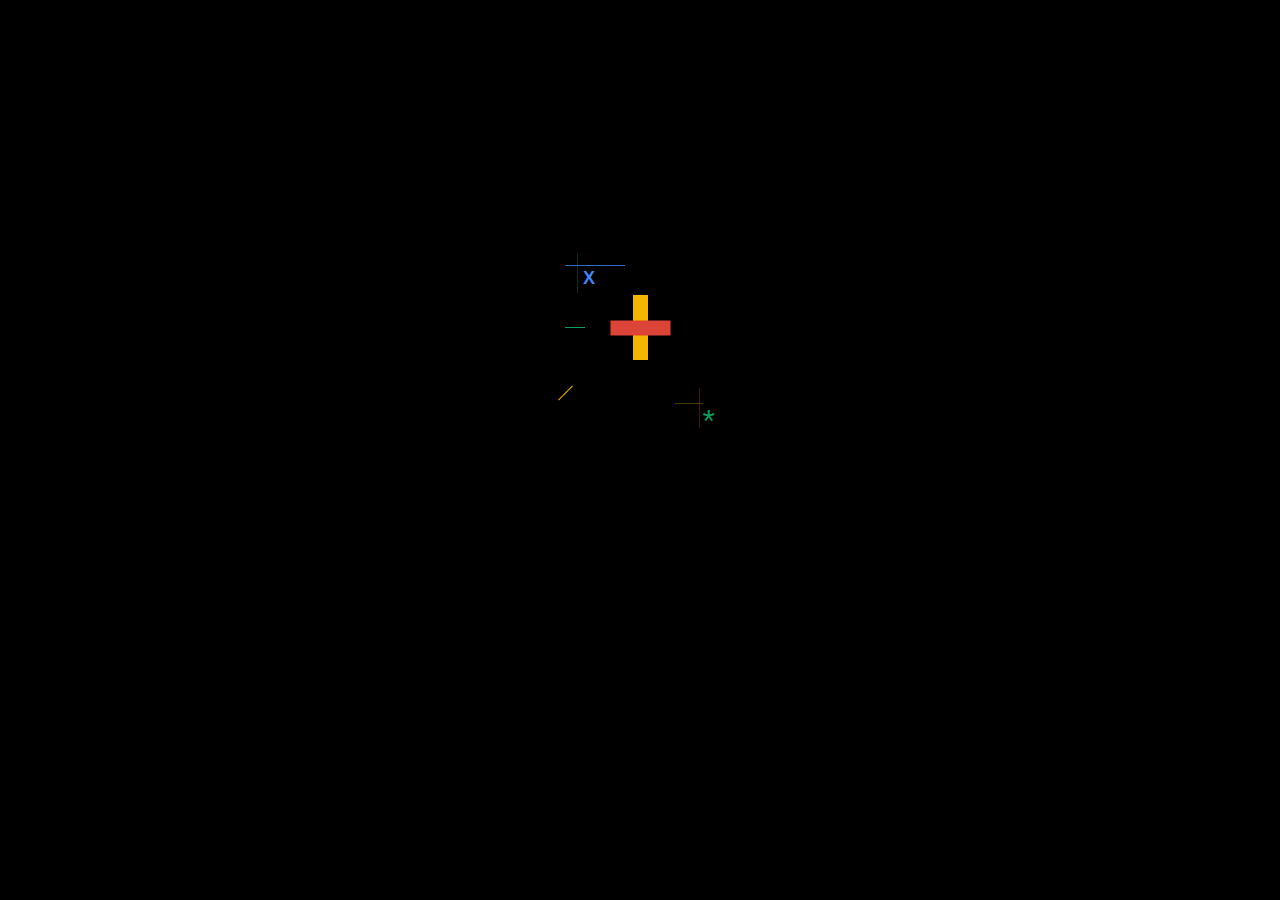
<file: loader.html>
<!DOCTYPE html>
<html lang="en">
<head>
    <meta charset="UTF-8">
    <meta name="viewport" content="width=device-width, initial-scale=1.0">
    <title>Document</title>
</head>
     <style>
*{
    background-color: black;

}       
.loading {
  display: flex;
  justify-content: center;
  align-items: center;
  margin-top: 20%;
}

.loading-wide {
  width: 150px;
  height: 150px;
  display: flex;
  justify-content: center;
  align-items: center;
  position: relative;
}

.color {
  background-color: #4285f4; /* Google Blue */
}

.l1 {
  width: 15px;
  height: 65px;
  position: absolute;
  animation: move-h 1.2s infinite cubic-bezier(0.65, 0.05, 0.36, 1);
  background-color: #f4b400; /* Google Yellow */
}

.l2 {
  width: 15px;
  height: 60px;
  position: absolute;
  transform: rotate(90deg);
  animation: move-v 1.2s infinite cubic-bezier(0.65, 0.05, 0.36, 1);
  background-color: #db4437; /* Google Red */
}

@keyframes move-h {
  0% {
    top: 0;
    opacity: 0;
  }
  25% {
    opacity: 1;
  }
  50% {
    top: 30%;
    opacity: 1;
  }
  75% {
    opacity: 1;
  }
  100% {
    top: 100%;
    opacity: 0;
  }
}

@keyframes move-v {
  0% {
    left: 0;
    opacity: 0;
  }
  25% {
    opacity: 1;
  }
  50% {
    left: 45%;
    opacity: 1;
  }
  75% {
    opacity: 1;
  }
  100% {
    left: 100%;
    opacity: 0;
  }
}

.animation-effect-light {
  animation: effect 0.2s 0.1s infinite linear;
}
.animation-effect-light-d {
  animation: effect 0.3s 0.2s infinite linear;
}
.animation-effect-rot {
  animation: rot 0.8s infinite cubic-bezier(0.65, 0.05, 0.36, 1);
}
.animation-effect-scale {
  animation: scale 0.8s infinite cubic-bezier(0.65, 0.05, 0.36, 1);
}

@keyframes effect {
  0% {
    opacity: 0;
  }
  50% {
    opacity: 1;
  }
  100% {
    opacity: 0;
  }
}

@keyframes rot {
  0% {
    transform: rotate(0deg);
  }
  50% {
    transform: rotate(180deg);
  }
  100% {
    transform: rotate(360deg);
  }
}

@keyframes scale {
  0% {
    scale: 1;
  }
  50% {
    scale: 1.9;
  }
  100% {
    scale: 1;
  }
}

.e1 {
  width: 1px;
  height: 40px;
  opacity: 0.3;
  position: absolute;
  top: 0;
  left: 8%;
  background-color: #0f9d58; /* Google Green */
}

.e2 {
  width: 60px;
  height: 1px;
  opacity: 0.8;
  position: absolute;
  top: 8%;
  left: 0;
  background-color: #4285f4; /* Google Blue */
}

.e3 {
  position: absolute;
  top: 10%;
  left: 12%;
  font-family: "Segoe UI", Tahoma, Geneva, Verdana, sans-serif;
  font-weight: 900;
  font-size: 18px;
  color: #4285f4; /* Google Blue */
}

.e4 {
  width: 1px;
  height: 40px;
  opacity: 0.3;
  position: absolute;
  top: 90%;
  right: 10%;
  background-color: #db4437; /* Google Red */
}

.e5 {
  width: 40px;
  height: 1px;
  opacity: 0.3;
  position: absolute;
  top: 100%;
  right: 0;
  background-color: #f4b400; /* Google Yellow */
}

.e6 {
  position: absolute;
  top: 100%;
  right: 0;
  font-family: "Segoe UI", Tahoma, Geneva, Verdana, sans-serif;
  font-size: 32px;
  color: #0f9d58; /* Google Green */
}

.e7 {
  width: 1px;
  height: 20px;
  position: absolute;
  bottom: 0;
  left: 0;
  transform: rotate(45deg);
  animation: height 1s infinite cubic-bezier(0.65, 0.05, 0.36, 1);
  background-color: #f4b400; /* Google Yellow */
}

@keyframes height {
  0% {
    bottom: 0%;
    left: 0%;
    height: 0px;
  }
  25% {
    height: 90px;
  }
  50% {
    bottom: 100%;
    left: 100%;
    height: 90px;
  }
  75% {
    height: 0px;
  }
  100% {
    bottom: 0%;
    left: 0%;
    height: 0px;
  }
}

.e8 {
  width: 20px;
  height: 1px;
  position: absolute;
  bottom: 50%;
  left: 0;
  animation: width 1.5s infinite cubic-bezier(0.65, 0.05, 0.36, 1);
  background-color: #0f9d58; /* Google Green */
}

@keyframes width {
  0% {
    left: 0%;
    width: 0px;
  }
  50% {
    left: 100%;
    width: 90px;
  }
  100% {
    left: 0%;
    width: 0px;
  }
}

     </style>
<body>
 
<div class="loading">
    <div class="loading-wide">
      <div class="l1 color"></div>
      <div class="l2 color"></div>
      <div class="e1 color animation-effect-light"></div>
      <div class="e2 color animation-effect-light-d"></div>
      <div class="e3 animation-effect-rot">X</div>
      <div class="e4 color animation-effect-light"></div>
      <div class="e5 color animation-effect-light-d"></div>
      <div class="e6 animation-effect-scale">*</div>
      <div class="e7 color"></div>
      <div class="e8 color"></div>
    </div>
  </div>
   
  <script>
    setTimeout(() => {
    window.location.href = "index.html"; // Redirect to main page
}, 2000); // Adjust time as needed (2s)
</script>

</body>
</html>
</file>
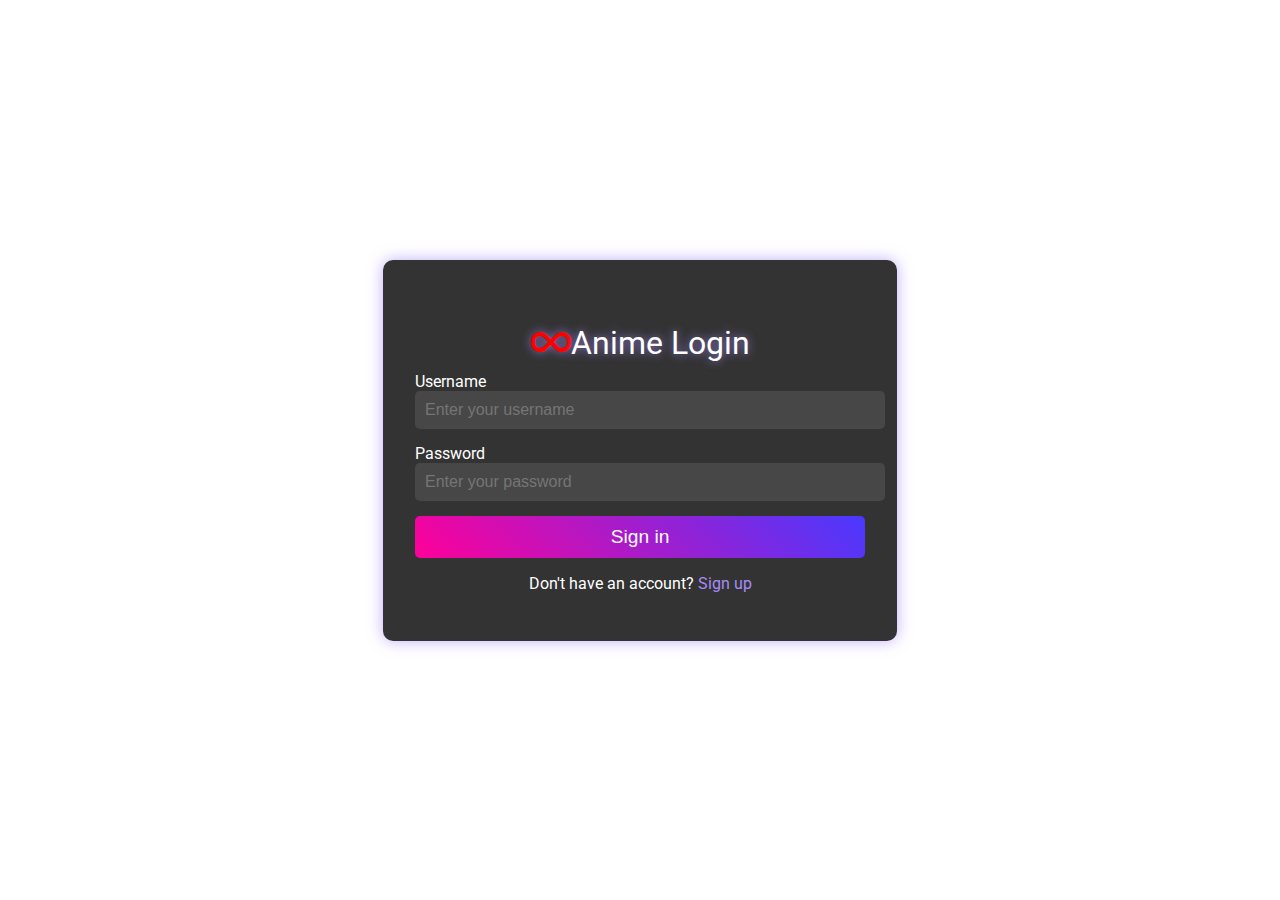
<file: login.html>
<!DOCTYPE html>
<html lang="en">
<head>
    <meta charset="UTF-8">
    <meta name="viewport" content="width=device-width, initial-scale=1.0">
    <title>Login & Signup</title>
    <link rel="stylesheet" href="https://fonts.googleapis.com/css2?family=Roboto:wght@300;400;700&display=swap">
    <link rel="stylesheet" href="https://cdnjs.cloudflare.com/ajax/libs/font-awesome/6.7.2/css/all.min.css" integrity="sha512-Evv84Mr4kqVGRNSgIGL/F/aIDqQb7xQ2vcrdIwxfjThSH8CSR7PBEakCr51Ck+w+/U6swU2Im1vVX0SVk9ABhg==" crossorigin="anonymous" referrerpolicy="no-referrer" />
    <style>
        body {
            background: url('https://images-wixmp-ed30a86b8c4ca887773594c2.wixmp.com/f/281fee4b-ffe6-4523-92a8-a2ee7513ad64/dc4lwsy-517df297-8cd3-40a3-bba1-2a65e1c7663e.jpg/v1/fill/w_1600,h_900,q_75,strp/goku_full_ultra_instinct_vs_jiren_by_maniaxoi_dc4lwsy-fullview.jpg?token=eyJ0eXAiOiJKV1QiLCJhbGciOiJIUzI1NiJ9.[base64].FnAV53y6wLcvZ_d130TXHJOQ5-TRKQgC30vCVqHnoaU') no-repeat center center/cover;
            font-family: 'Roboto', sans-serif;
            display: flex;
            justify-content: center;
            align-items: center;
            height: 100vh;
            margin: 0;
        }
        .form-container {
            width: 450px;
            padding: 2rem;
            border-radius: 10px;
            background: rgba(0, 0, 0, 0.8);
            box-shadow: 0 0 15px rgba(167, 139, 250, 0.7);
            color: #fff;
            text-align: center;
            position: absolute;
        }
        .hidden { display: none; }
        .title {
            font-size: 2rem;  
            margin-bottom: 10px;
            text-shadow: 0 0 10px rgba(167, 139, 250, 0.8);
        }
        .input-group {
            margin-bottom: 15px;
            text-align: left;
        }
        .input-group label {
            display: block;
            font-size: 1rem;
        }
        .input-group input {
            width: 100%;
            padding: 10px;
            border: none;
            border-radius: 5px;
            background: rgba(255, 255, 255, 0.1);
            color: #fff;
            font-size: 1rem;
        }
        .sign {
            width: 100%;
            padding: 10px;
            background: linear-gradient(45deg, #ff0099, #4939ff);
            border: none;
            border-radius: 5px;
            color: white;
            font-size: 1.2rem;
            cursor: pointer;
            transition: 0.3s;
        }
        .sign:hover {
            background: linear-gradient(45deg, #4939ff, #ff0099);
            box-shadow: 0 0 15px rgba(167, 139, 250, 1);
        }
        .signup a {
            color: #a78bfa;
            text-decoration: none;
            cursor: pointer;
        }
        .signup a:hover {
            text-decoration: underline;
        }
    </style>
</head>
<body>
    <div class="form-container" id="login-form">
        <p class="title"><i class="fas fa-infinity" style="color: red;"></i>Anime Login</p>
        <form>
            <div class="input-group">
                <label for="login-username">Username</label>
                <input type="text" id="login-username" placeholder="Enter your username" required>
            </div>
            <div class="input-group">
                <label for="login-password">Password</label>
                <input type="password" id="login-password" placeholder="Enter your password" required>
            </div>
            <a href="index.html"><button type="button" class="sign">Sign in</button></a>
        </form>
        <p class="signup">Don't have an account? <a onclick="toggleForm()">Sign up</a></p>
    </div>
    
    <div class="form-container hidden" id="signup-form">
        <p class="title"><i class="fas fa-infinity" style="color: red;"></i>Sign Up</p>
        <form>
            <div class="input-group">
                <label for="signup-username">Username</label>
                <input type="text" id="signup-username" placeholder="Enter your username" required>
            </div>
            <div class="input-group">
                <label for="signup-email">Email</label>
                <input type="email" id="signup-email" placeholder="Enter your email" required>
            </div>
            <div class="input-group">
                <label for="signup-password">Password</label>
                <input type="password" id="signup-password" placeholder="Enter your password" required>
            </div>
            <div class="input-group">
                <label for="confirm-password">Confirm Password</label>
                <input type="password" id="confirm-password" placeholder="Confirm your password" required>
            </div>
            <button type="button" class="sign">Sign Up</button>
        </form>
        <p class="signup">Already have an account? <a onclick="toggleForm()">Log in</a></p>
    </div>
    
    <script>
        function toggleForm() {
            document.getElementById('login-form').classList.toggle('hidden');
            document.getElementById('signup-form').classList.toggle('hidden');
        }
    </script>
</body>
</html>
</file>
